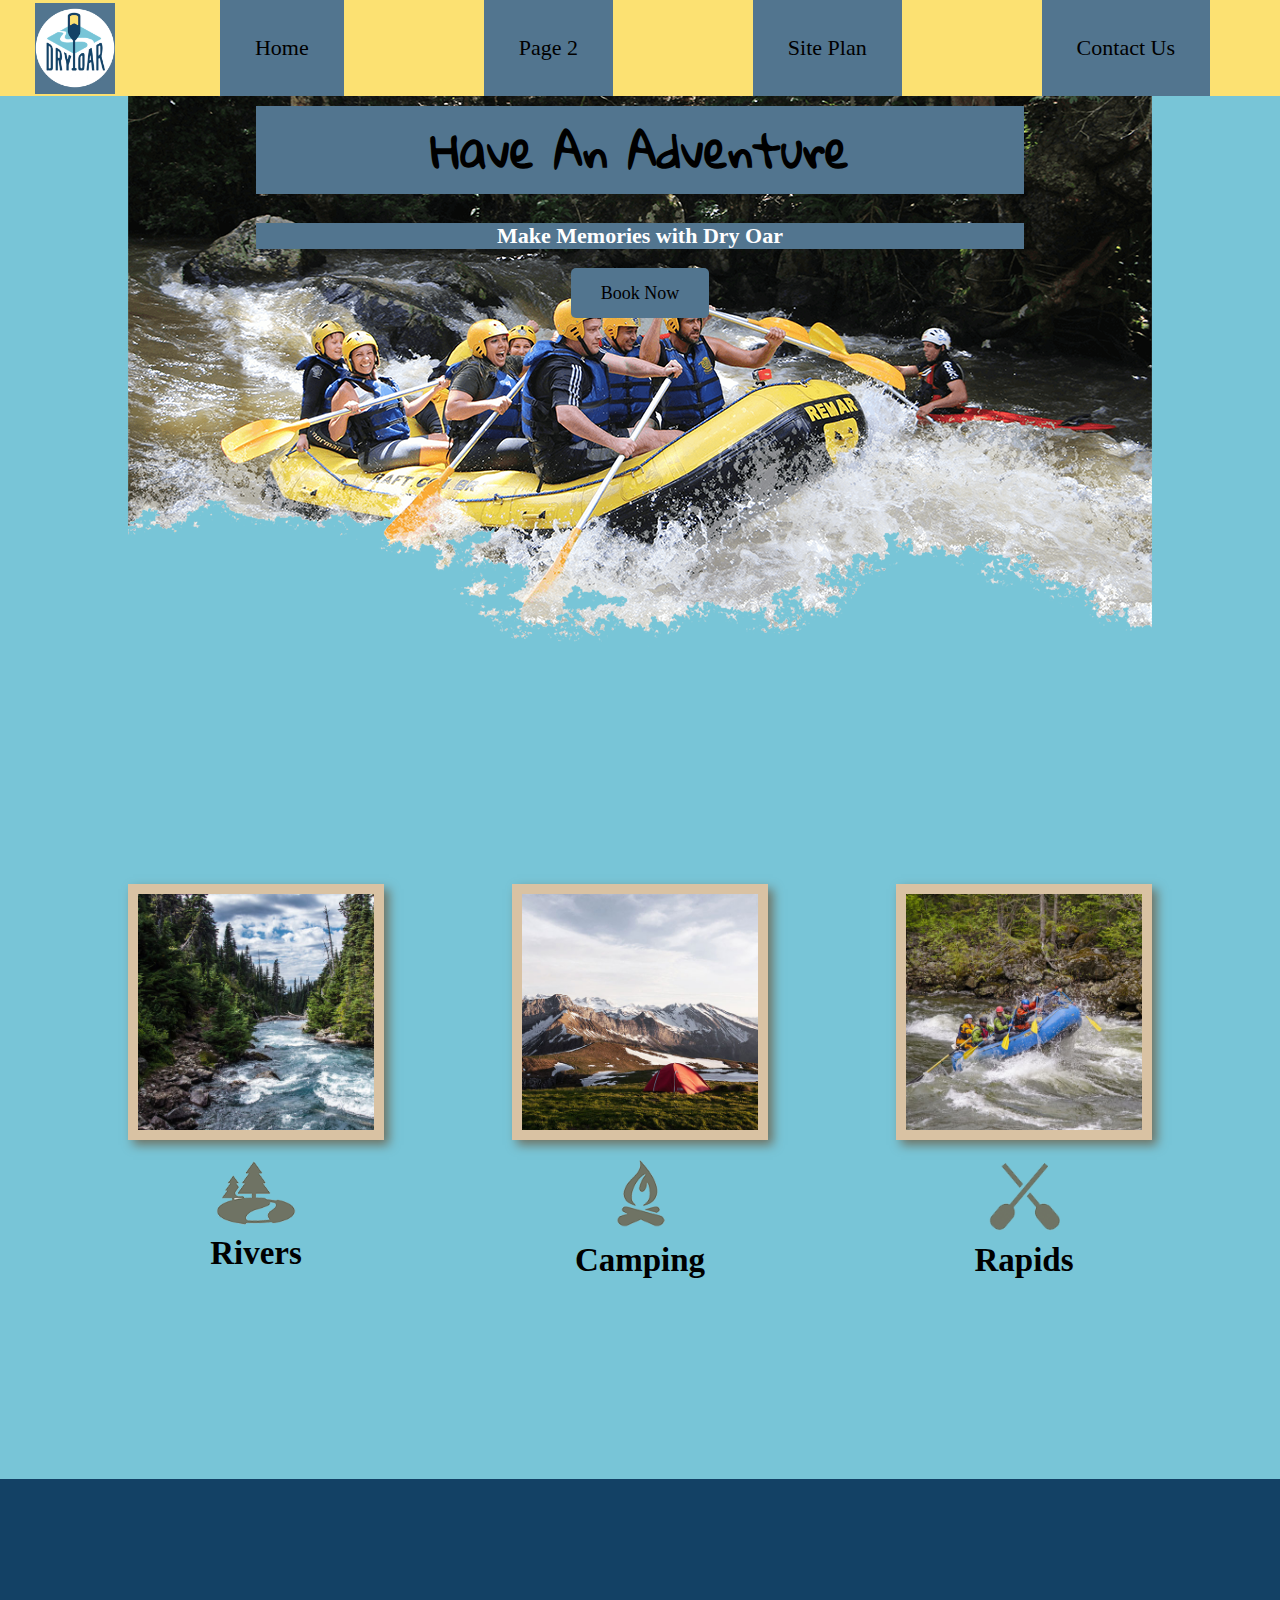
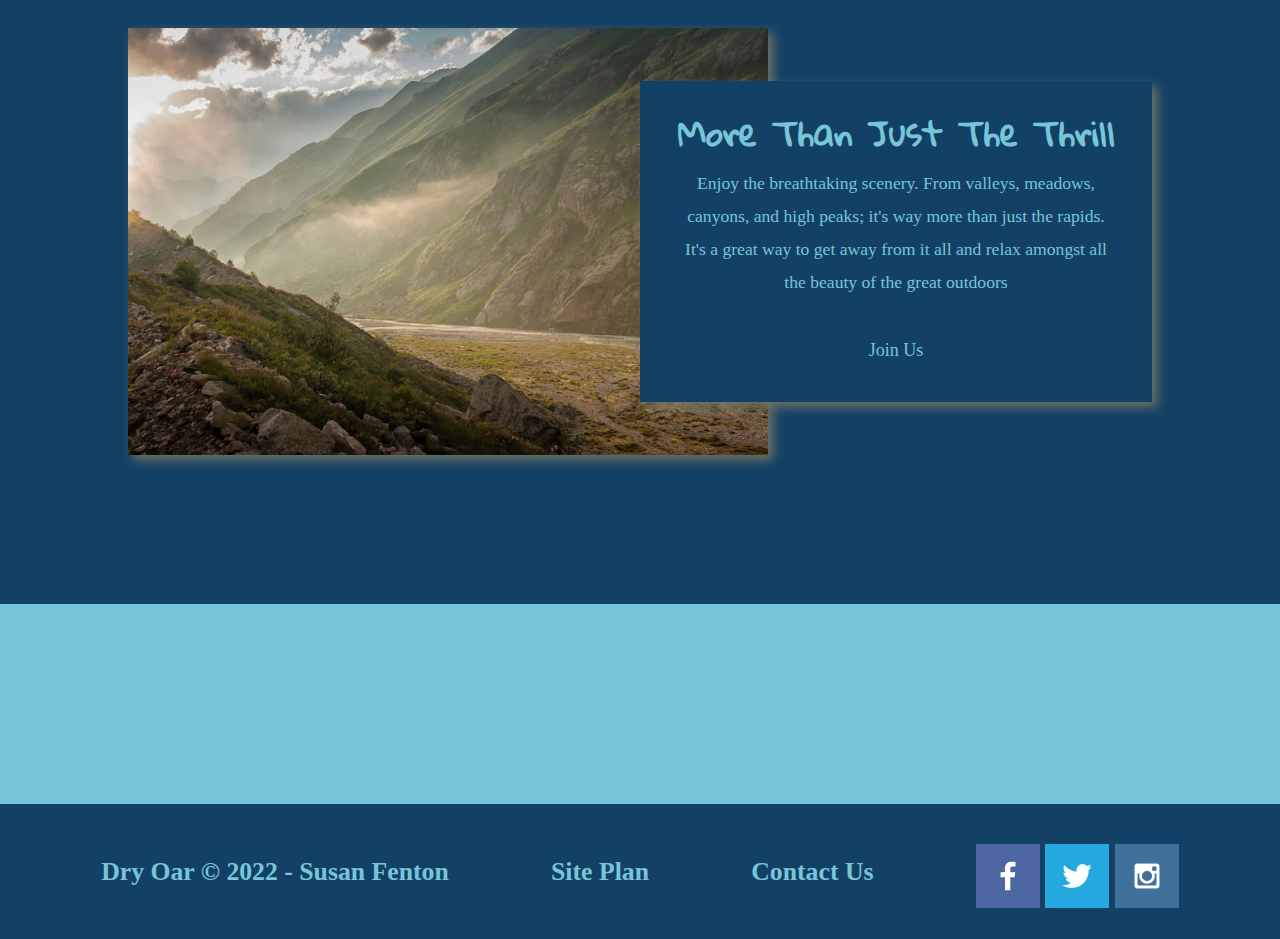
<file: aboutme/wwr/index.html>
<!DOCTYPE html>
<html lang="en">
<head>
    <meta charset="UTF-8">
    <meta http-equiv="X-UA-Compatible" content="IE=edge">
    <meta name="viewport" content="width=device-width, initial-scale=1.0">
    <link rel="stylesheet" href="styles/style.css">
    <title>'Whitewater Rafting Vacations | Dry Oar Boating | Home'</title>
</head>
<body>
    <div id="content">
        <header>
            <a id="logo_link" href="index.html">
                <img class="logo" src="images/logo.png" alt="Dry Oar Logo">
            </a>
            <nav>
                <a href="index.html">Home</a>
                <a href="rivers.html">Page 2</a>
                <a href="site-plan-rafting.html">Site Plan</a>
                <a href="contactus.html">Contact Us</a>
            </nav>
        </header>
        <div id="hero">
            <div id="hero-box">
                <img id="hero-img" src="images/hero.png" alt="People enjoying white water rafting">
            </div>
            <section id="hero-msg">
                <h1 class="home-title">Have An Adventure</h1>
                <h4>Make Memories with Dry Oar</h4>
                <div class="button-box">
                    <a class="book" href="rates.html">Book Now</a>
                </div>
            </section>
        </div>
        <main class="home-grid">
            <section class="rivers-card">
                <img class="card-img" src="images/rivers.jpg" alt="river in forest">
                <img class="icon" src="images/river_icon.png" alt="river icon">
                <h2>Rivers</h2>
            </section>
            <section class="camping-card">
                <img class="card-img" src="images/camping.jpg" alt="tent in mountains">
                <img class="icon" src="images/fire_icon.png" alt="fire icon">
                <h2>Camping</h2>
            </section>
            <section class="rapids-card">
                <img class="card-img" src="images/rapids.jpg" alt="rating boat">
                <img class="icon" src="images/oars.png" alt="oars icon">
                <h2>Rapids</h2>
            </section>
            <div id="background"></div>
            <img class="mountains" src="images/mountains.jpg" alt="Misty mountains">
            <section class="msg">
                <h2>More Than Just The Thrill</h2>
                <p>Enjoy the breathtaking scenery. From valleys, meadows, canyons, and high peaks; it's way more than just the rapids. It's a great way to get away from it all and relax amongst all the beauty of the great outdoors</p>
                <a class="join" href="rivers.html">Join Us</a>
            </section>
        </main>
        <footer>
            <h3>Dry Oar &copy; 2022 - Susan Fenton</h3>
            <h3><a href="site-plan-rafting.html">Site Plan</a></h3>
            <h3><a href="contactus.html">Contact Us</a></h3>
            <div class="social">
                <a href="https://facebook.com" target="_blank">
                    <img src="images/facebook.png" alt="fb icon">
                </a>
                <a href="https://twitter.com" target="_blank">
                    <img src="images/twitter.png" alt="twitter icon">
                </a>
                <a href="https://instagram.com" target="_blank">
                    <img src="images/instagram.png" alt="instagram icon">
                </a>
            </div>
        </footer>
    </div>
</body>
</html>
</file>
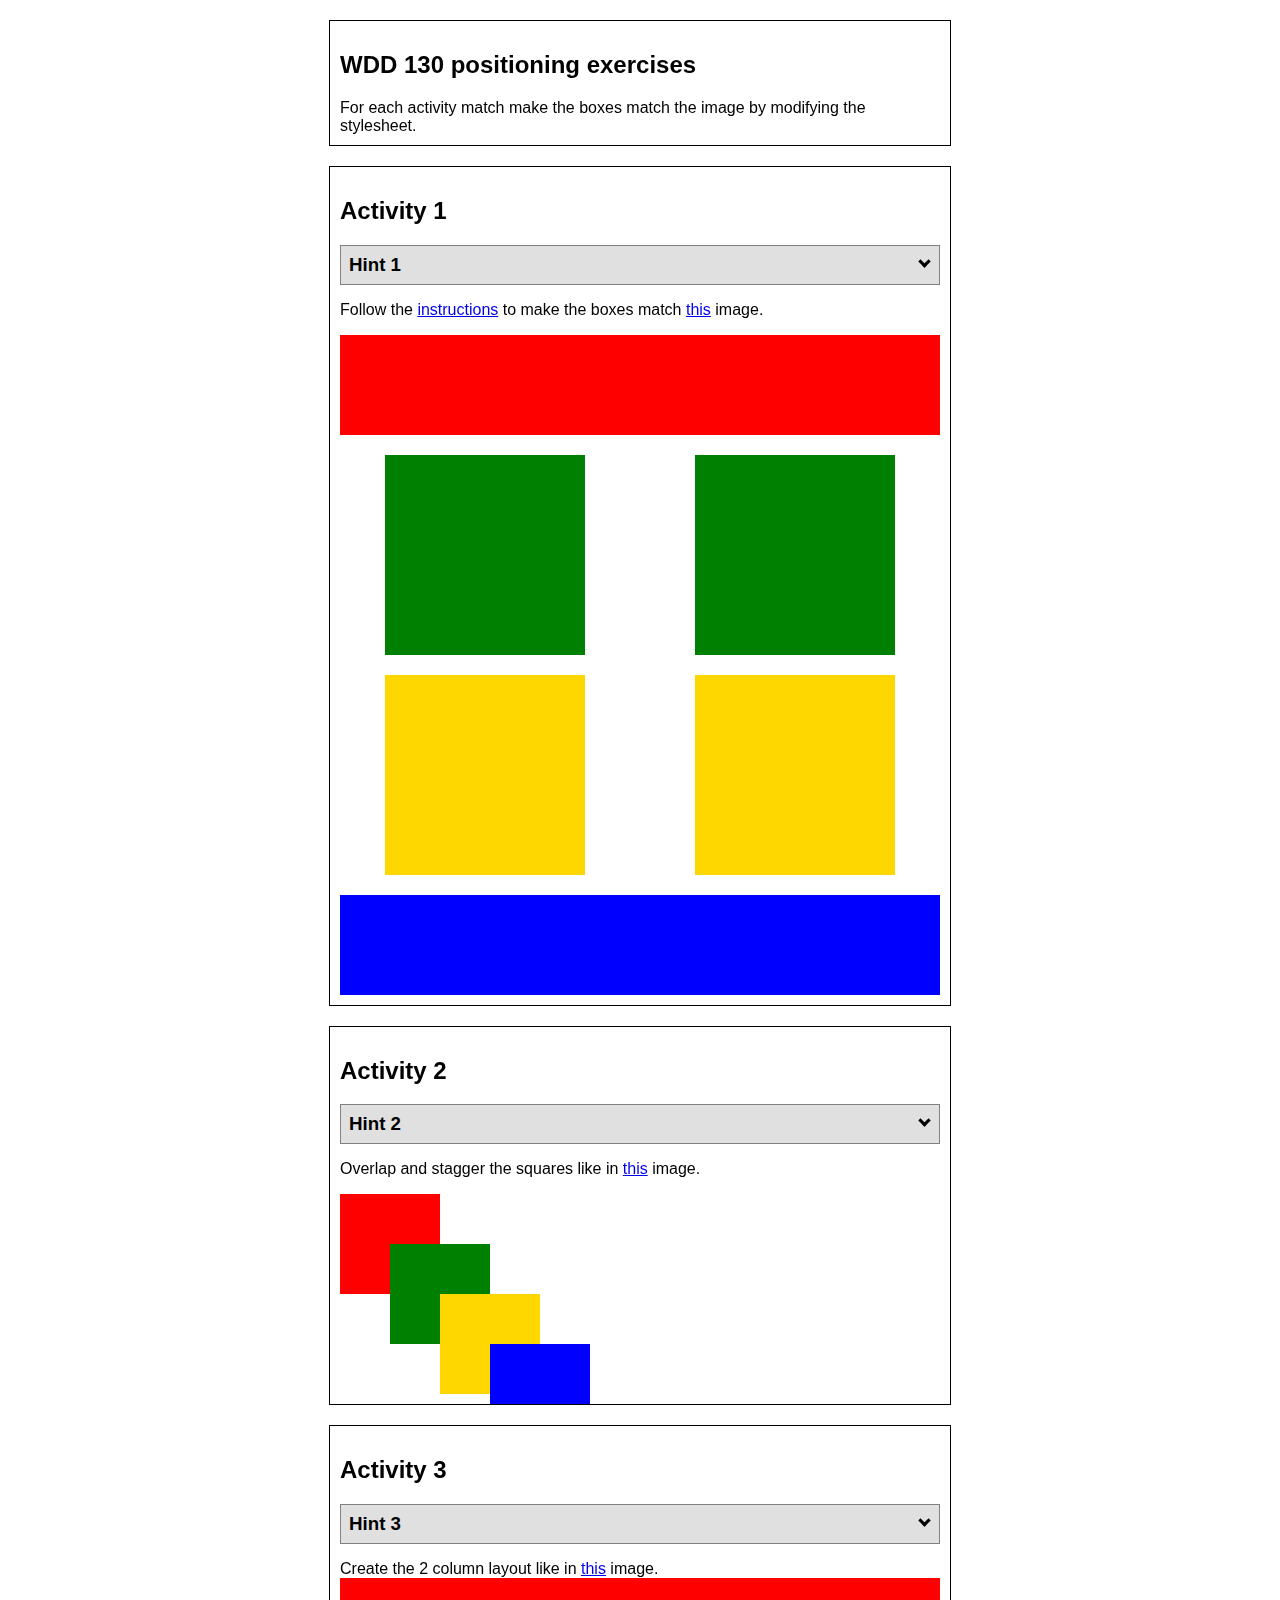
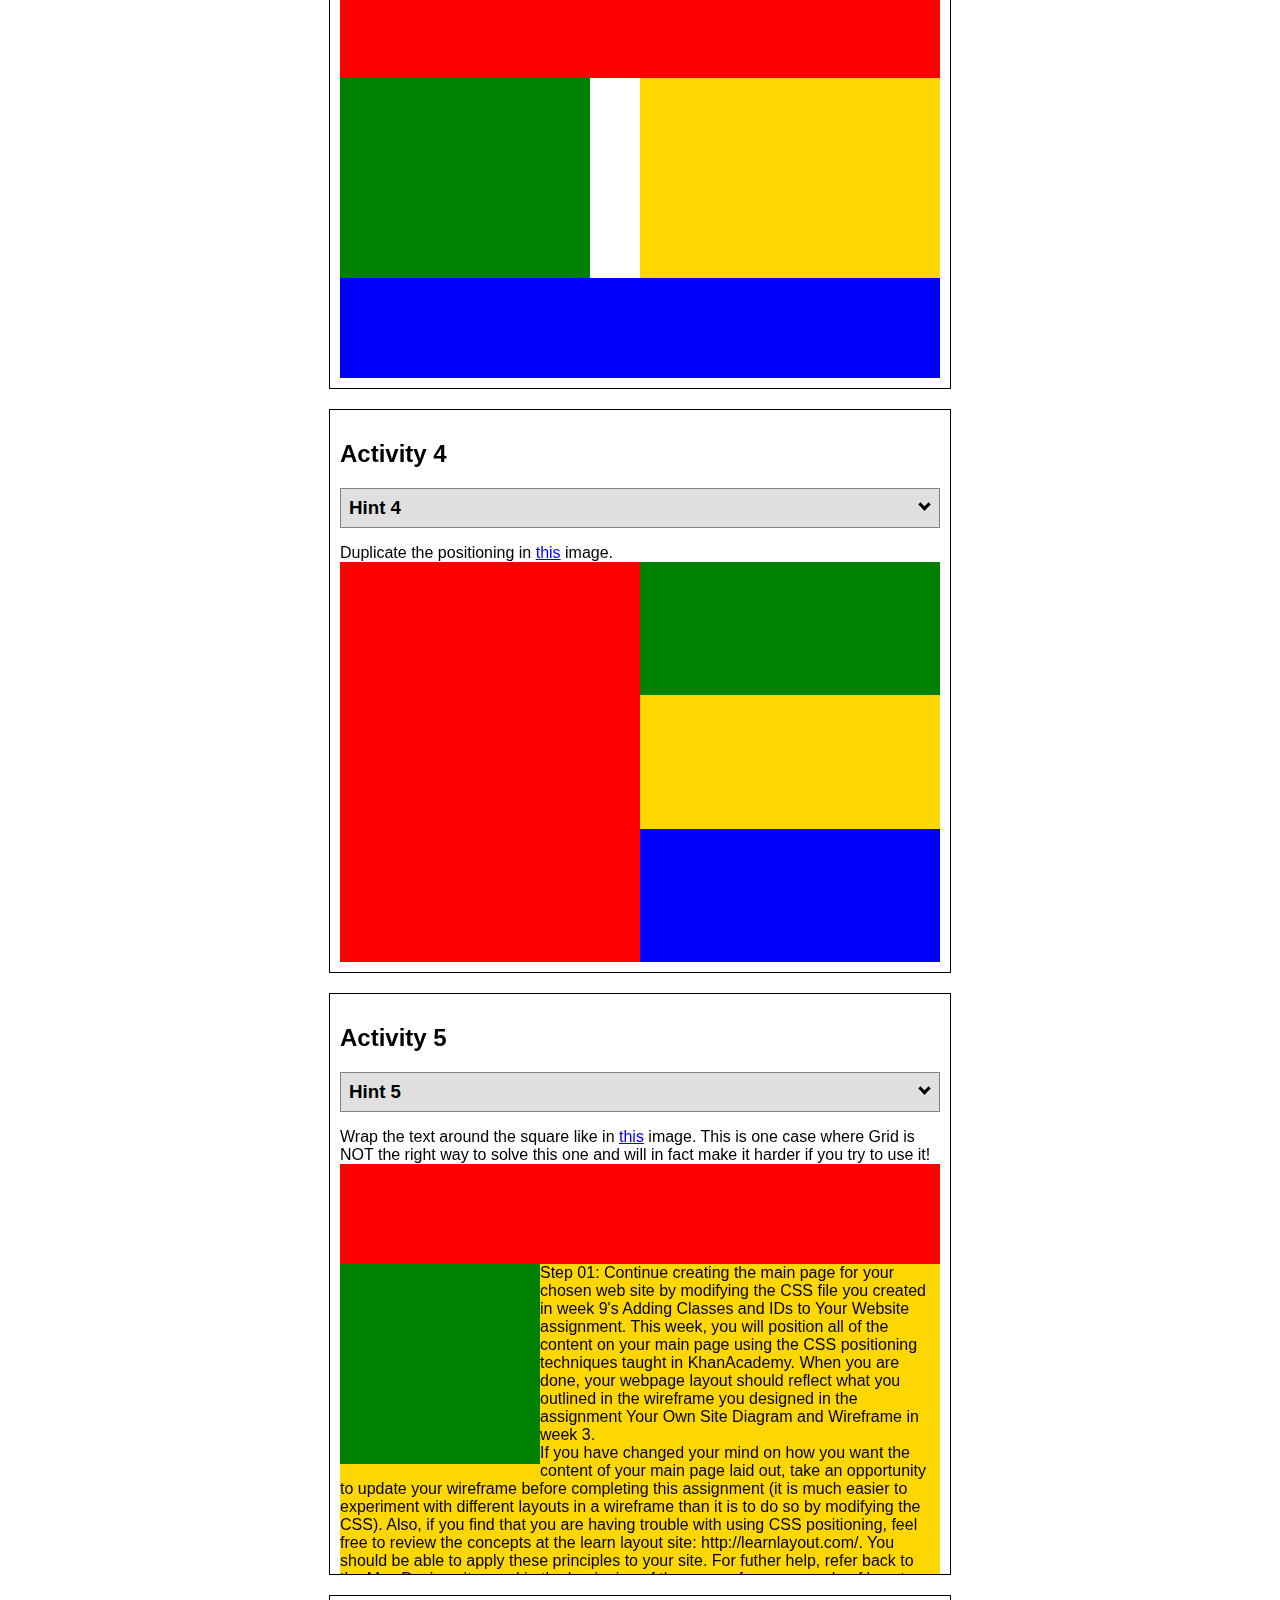
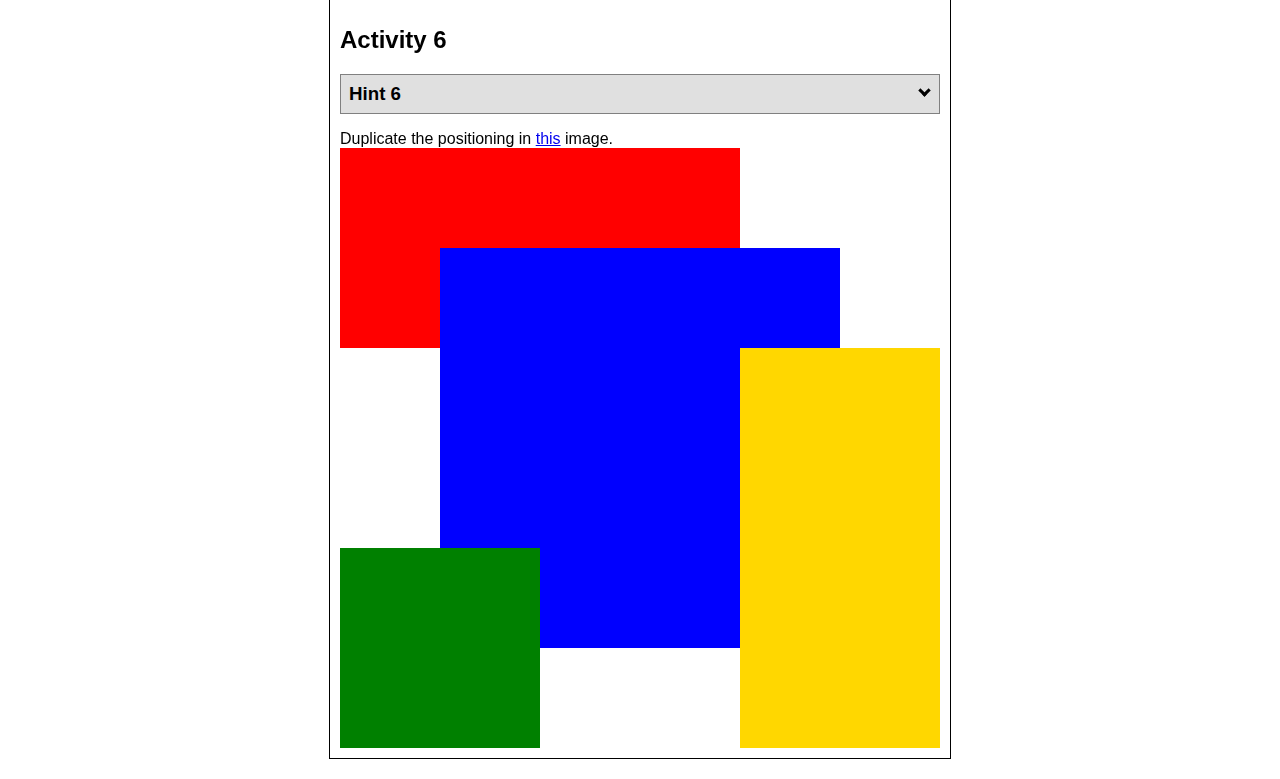
<file: positioning.html>
<!DOCTYPE html>
<html lang="en">
  <head>
    <!-- HTML - Name: positioning.html -->
    <title>Positioning Activity</title>
    <link rel="stylesheet" type="text/css" href="positionstyles.css" />
  </head>
  <body>
    <div class="activity">
      <h2>WDD 130 positioning exercises</h2>
      For each activity match make the boxes match the image by modifying the stylesheet.</div>
    <div class="activity">
      <h2>Activity 1</h2>
      <section class="hint"><input type="checkbox" ><i></i> <h3>Hint 1</h3><div><p>Check out the <a href="https://byui-wdd.github.io/wdd130/activities/w06-css-positioning.html" target="_blank">activity instructions</a> in Ilearn!</p></div></section>
      <p>Follow the <a href="https://byui-wdd.github.io/wdd130/activities/w06-css-positioning.html" target="_blank">instructions</a> to make the boxes match  <a href="https://byui-wdd.github.io/wdd130/images/example1.png" target="_blank">this</a> image.</p>
      <div class="content1" >
        <div class="red1" ></div>
        <div class="green1" ></div>
        <div class="green1" ></div>
        <div class="yellow1"></div>
        <div class="yellow1"></div>
        <div class="blue1"></div>
      </div>
    </div>
    <div class="activity">
      <h2>Activity 2</h2>
      <section class="hint"><input type="checkbox" > <h3>Hint 2</h3><i></i><div><p>Remember that the best way to shift elements around slightly on the page is with Margins.  You could also use Grid.  Either would work for this. If you choose margin, you can use a <em>negative</em> margin. (ie margin-top: -20px;)</p><h4>Properties used:</h4><ul><li>margin-top, margin-left</li><li>...or...</li><li>grid-template-columns: 50px 50px 50px 50px 50px </li></ul></div></section>
      <p>Overlap and stagger the squares like in <a href="https://byui-wdd.github.io/wdd130/images/example2.png" target="_blank">this</a> image.</p>
      <div class="content2" >
        <div class="red2" ></div>
        <div class="green2" ></div>
        <div class="yellow2"></div>
        <div class="blue2"></div>
      </div>
    </div>
    <div class="activity">
      <h2>Activity 3</h2>
      <section class="hint"><input type="checkbox" > <h3>Hint 3</h3><i></i><div><p>This one is going to be best solved with CSS Grid. Remember to make the boxes the right width first...then start moving them around. </p><h4>Properties used:</h4><ul><li>display:grid;</li><li>grid-template-columns:</li><li>grid-column-gap:</li>
        <li>grid-column:</li>  </ul></div></section>
      Create the 2 column layout like in <a href="https://byui-wdd.github.io/wdd130/images/example3.png" target="_blank">this</a>  image.
      <div class="content3" >
        <div class="red3" ></div>
        <div class="green3" ></div>
        <div class="yellow3"></div>
        <div class="blue3"></div>
      </div>
    </div>
    <div class="activity">
      <h2>Activity 4</h2>
      <section class="hint"><input type="checkbox" > <h3>Hint 4</h3><i></i><div><p>For the others we have been primarily concerned with width. For this one you will need to adjust height as well. </p><h4>Properties used:</h4><ul><li>display:grid;</li><li>grid-template-columns:</li><li>grid-row:</li></ul></div></section>
      Duplicate the positioning in <a href="https://byui-wdd.github.io/wdd130/images/example4.png" target="_blank">this</a> image. 
      <div class="content4" >
        <div class="red4" ></div>
        <div class="green4" ></div>
        <div class="yellow4"></div>
        <div class="blue4"></div>
      </div>
    </div>

    <div class="activity">
      <h2>Activity 5</h2>
      <section class="hint"><input type="checkbox" > <h3>Hint 5</h3><i></i><div><p>Grid is <strong>not</strong> the right way to do this.  In fact there is only one way to really do that...and that is with float. Remember that we float the thing we want the text to wrap around.  Also remember to start by making all the shapes the right size and shape.</p><h4>Properties used:</h4><ul><li>float: left;</li></ul></div></section>
      Wrap the text around the square like in <a href="https://byui-wdd.github.io/wdd130/images/example5.png" target="_blank">this</a> image. This is one case where Grid is NOT the right way to solve this one and will in fact make it harder if you try to use it!
      <div class="content5" >
        <div class="red5" ></div>
        <div class="green5" ></div>
        <div class="yellow5">Step 01: Continue creating the main page for your chosen web site by modifying the CSS file you created in week 9's Adding Classes and IDs to Your Website assignment. This week, you will position all of the content on your main page using the CSS positioning techniques taught in KhanAcademy. When you are done, your webpage layout should reflect what you outlined in the wireframe you designed in the assignment Your Own Site Diagram and Wireframe in week 3. <br />
          If you have changed your mind on how you want the content of your main page laid out, take an opportunity to update your wireframe before completing this assignment (it is much easier to experiment with different layouts in a wireframe than it is to do so by modifying the CSS). Also, if you find that you are having trouble with using CSS positioning, feel free to review the concepts at the learn layout site: http://learnlayout.com/. You should be able to apply these principles to your site. For futher help, refer back to the Max Design site used in the beginning of the course for an example of how to implement your site design.</div>
        <div class="blue5"></div>
      </div>
    </div>
    <div class="activity">
      <h2>Activity 6</h2>
      <section class="hint"><input type="checkbox" > <h3>Hint 6</h3><i></i><div><p>This one is all about visualizing the grid behind the layout. If you are having a hard time doing that first: all the sizes are even multiples of 100, and second here is another example with the lines drawn: <a href="https://byui-wdd.github.io/wdd130/images/example6-hint.png" target="_blank">example 6 with lines</a>. For this one you will find it easiest if you use px for the column width. You can also use <kbd>z-index</kbd> to control the element layering.    </p><h4>Properties used:</h4><ul><li>display:grid;</li><li>grid-template-columns:</li><li>grid-column:</li><li>grid-row:</li><li><a href="https://www.w3schools.com/cssref/pr_pos_z-index.asp" target="_blank">z-index:</a></li></ul></div></section>
      Duplicate the positioning in <a href="https://byui-wdd.github.io/wdd130/images/example6.png" target="_blank">this</a> image.
      <div class="content6" >
        <div class="red6" ></div>
        <div class="green6" ></div>
        <div class="yellow6"></div>
        <div class="blue6"></div>
      </div>
    </div>
  </body>
</html>
</file>
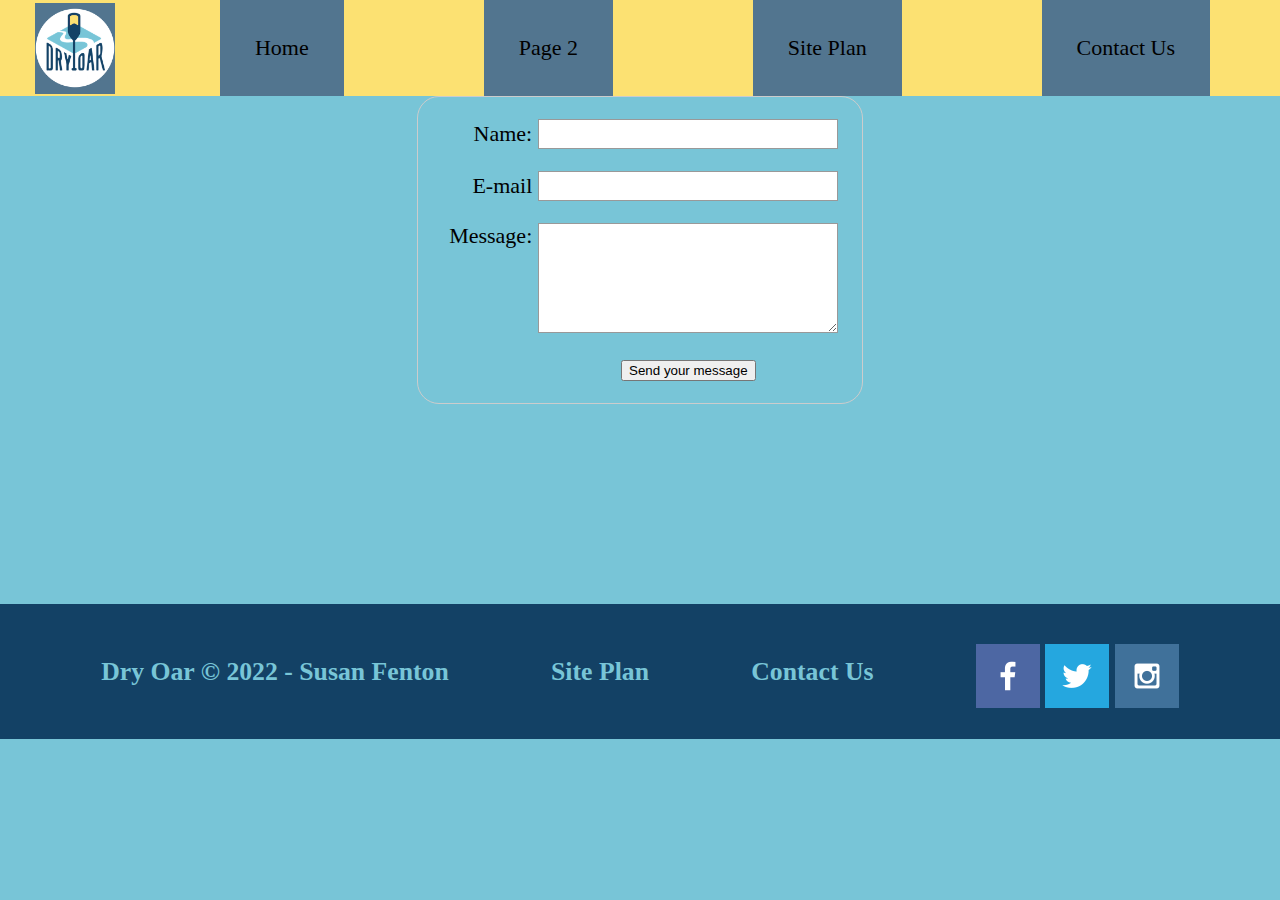
<file: aboutme/wwr/contactus.html>
<!DOCTYPE html>
<html lang="en">
<head>
    <meta charset="UTF-8">
    <meta http-equiv="X-UA-Compatible" content="IE=edge">
    <meta name="viewport" content="width=device-width, initial-scale=1.0">
    <link rel="stylesheet" href="styles/style.css">
    <title>'Whitewater Rafting Vacations | Dry Oar Boating | Contact Us'</title>
</head>
<body>
    <div id="content">
        <header>
            <a id="logo_link" href="index.html">
                <img class="logo" src="images/logo.png" alt="Dry Oar Logo">
            </a>
            <nav>
                <a href="index.html">Home</a>
                <a href="rivers.html">Page 2</a>
                <a href="site-plan-rafting.html">Site Plan</a>
                <a href="contactus.html">Contact Us</a>
            </nav>
        </header>
        <div id="feedback"></div>
        <form action="/my-handling-form-page" method="post">
            <ul>
                <li>
                    <label for="name">Name:</label>
                    <input type="text" id="name" name="user_name">
                </li>
                <li>
                    <label for="mail">E-mail</label>
                    <input type="email" id="mail" name="user_email">
                </li>
                <li>
                    <label for="msg">Message:</label>
                    <textarea id="msg" name="user_message"></textarea>
                </li>
                <li class="button">
                    <button type="submit">Send your message</button>
                </li>
            </ul>
        </form>
    
        <footer>
            <h3>Dry Oar &copy; 2022 - Susan Fenton</h3>
            <h3><a href="site-plan-rafting.html">Site Plan</a></h3>
            <h3><a href="contactus.html">Contact Us</a></h3>
            <div class="social">
                <a href="https://facebook.com" target="_blank">
                    <img src="images/facebook.png" alt="fb icon">
                </a>
                <a href="https://twitter.com" target="_blank">
                    <img src="images/twitter.png" alt="twitter icon">
                </a>
                <a href="https://instagram.com" target="_blank">
                    <img src="images/instagram.png" alt="instagram icon">
                </a>
            </div>
        </footer>
    </div>
    <script>
        // get the feedback div element so we can do something with it.
        const feedbackElement = document.getElementById('feedback');
        // get the form so we can read what was entered in it.
        const formElement = document.forms[0];
        // add a 'listener' to wait for a submission of our form. When that happens run the code below.
        formElement.addEventListener('submit', function(e) {
            // stop the form from doing the default action.
            e.preventDefault();
            // set the contents of our feedback element to a message letting the user know the form was submitted successfully. Notice that we pull the name that was entered in the form to personalize the message!
            feedbackElement.innerHTML = 'Hello '+ formElement.user_name.value +'! Thank you for your message. We will get back with you as soon as possible!';
            // make the feedback element visible.
            feedbackElement.style.display = "block";
            // add a class to move everything down so our message doesn't cover it.
            document.body.classList.toggle('moveDown');
        });
    </script>
</body>
</html>
</file>
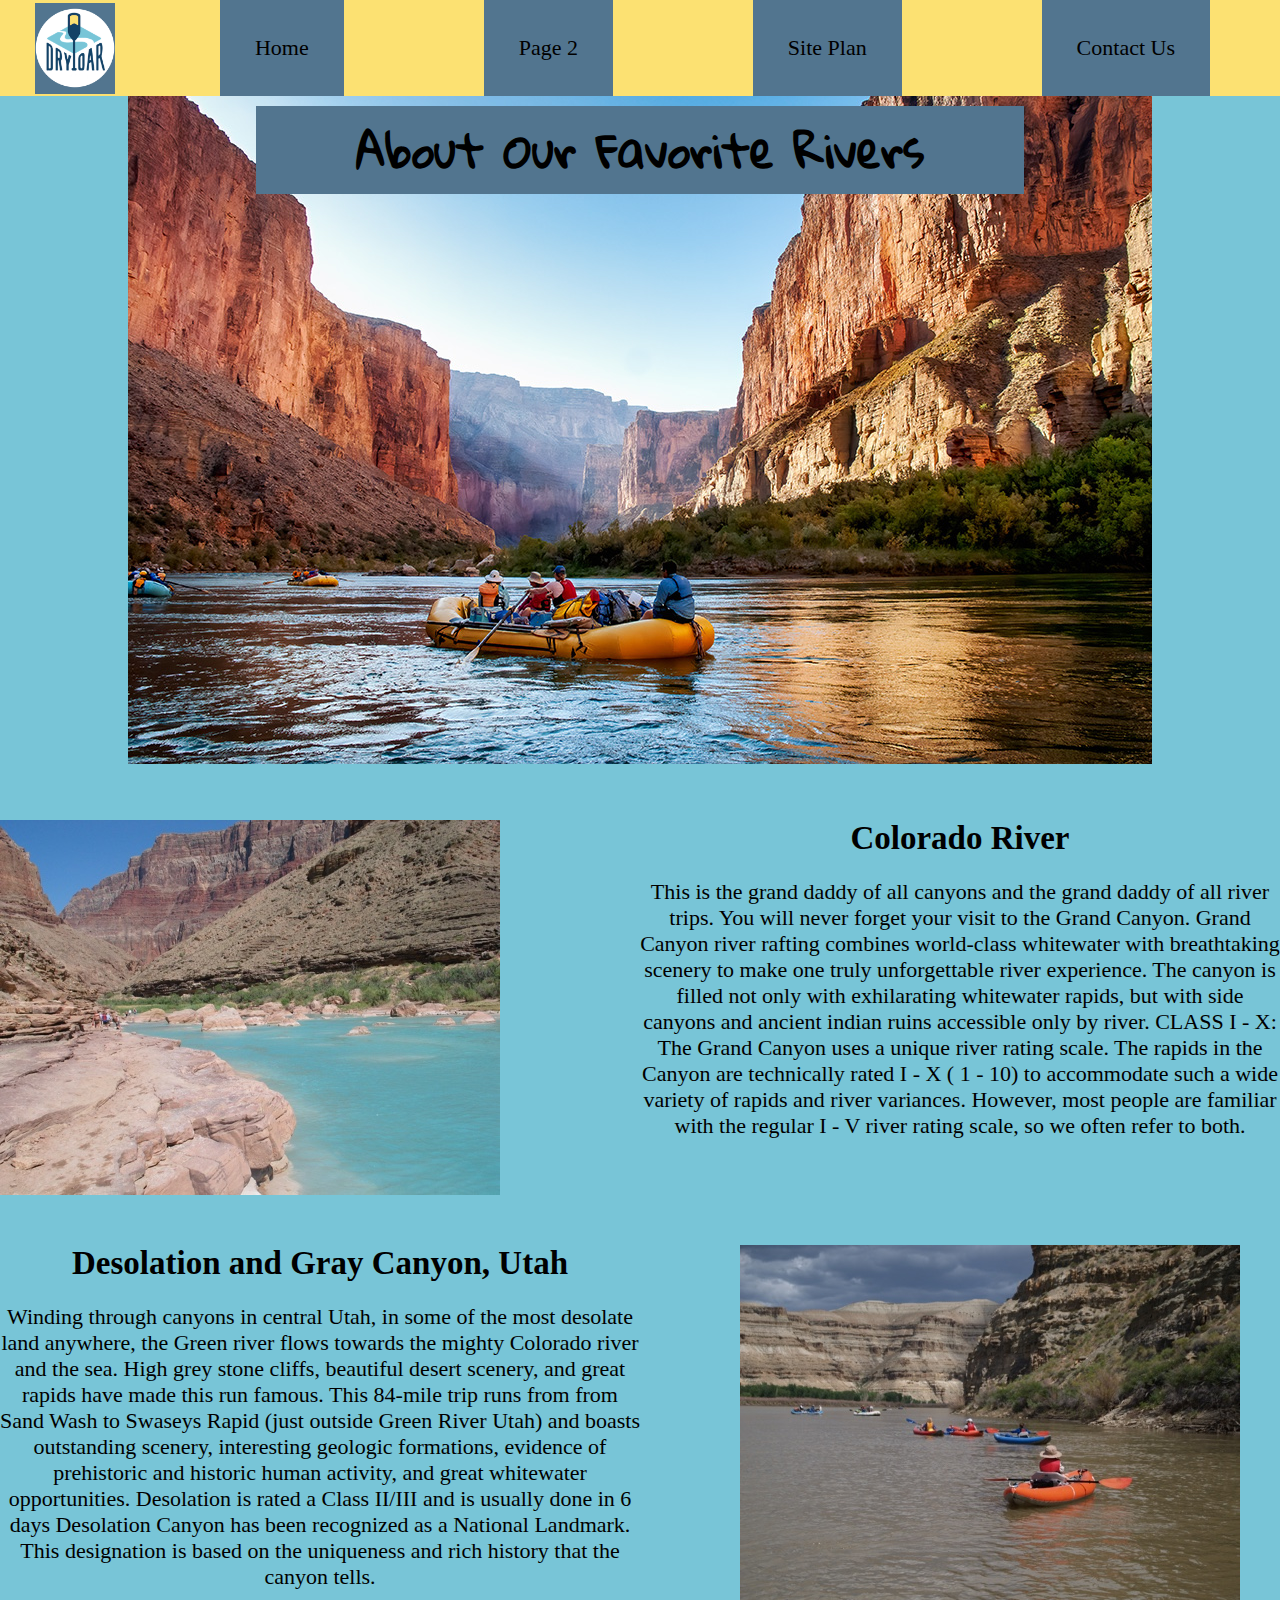
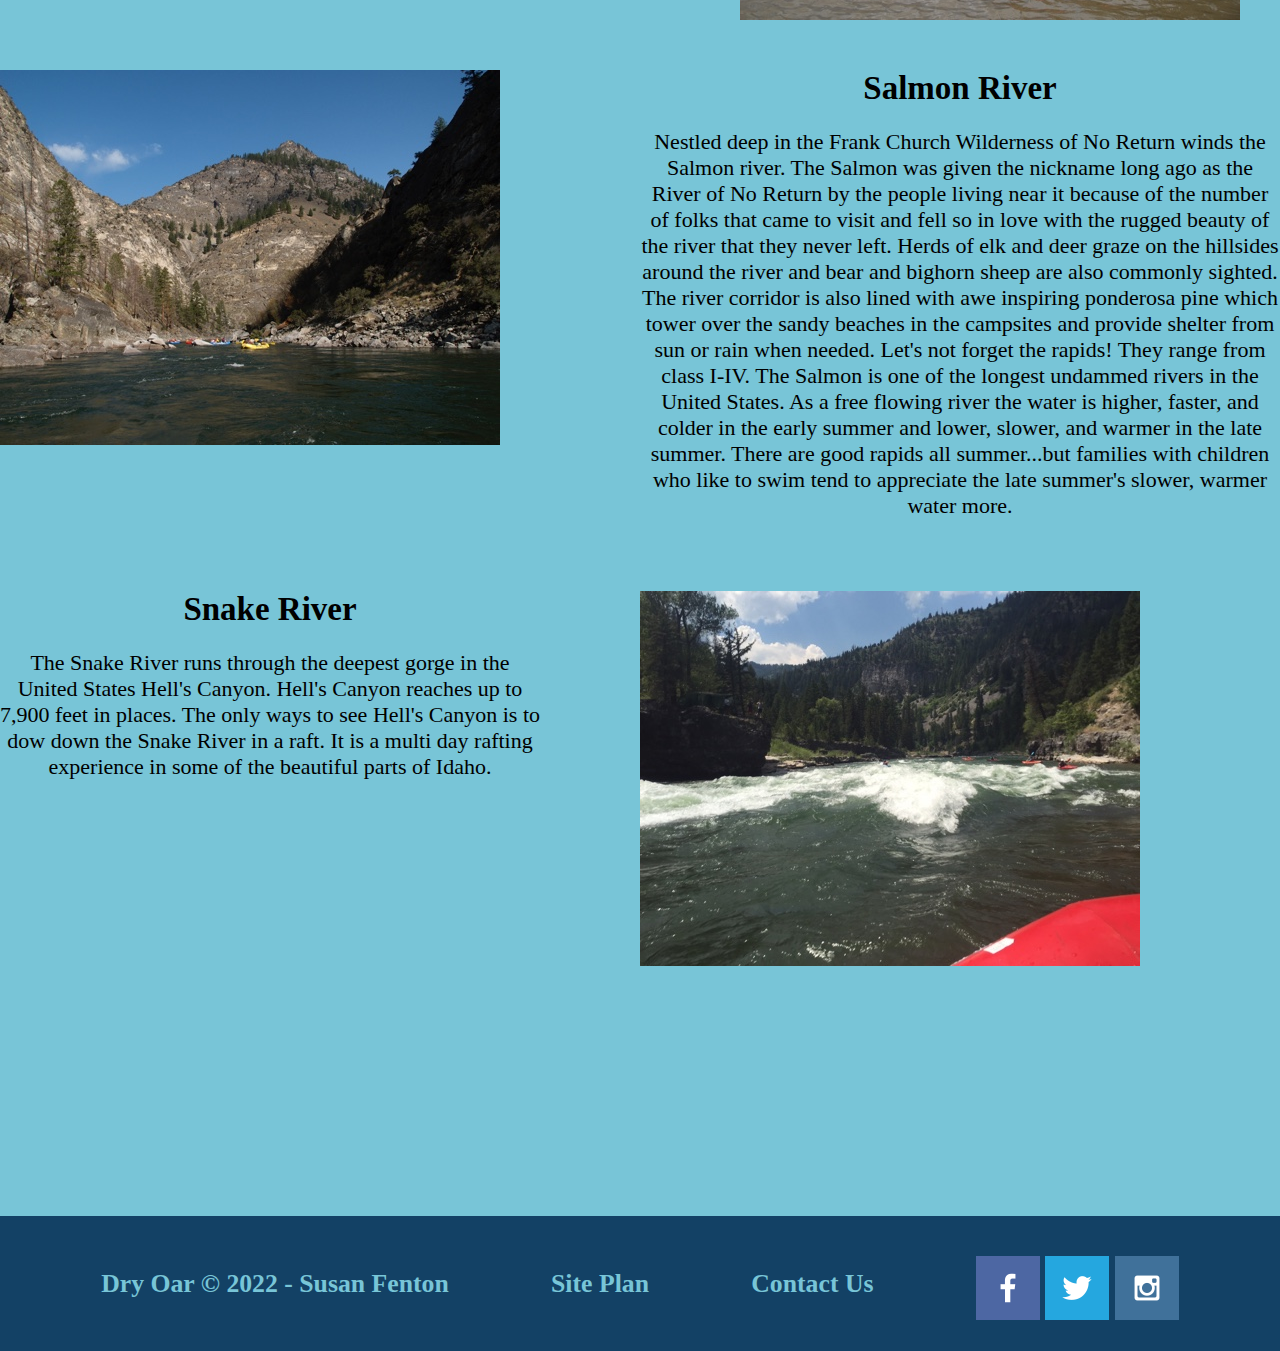
<file: aboutme/wwr/rivers.html>
<!DOCTYPE html>
<html lang="en">
<head>
    <meta charset="UTF-8">
    <meta http-equiv="X-UA-Compatible" content="IE=edge">
    <meta name="viewport" content="width=device-width, initial-scale=1.0">
    <link rel="stylesheet" href="styles/style.css">
    <title>'Whitewater Rafting Vacations | Dry Oar Boating | Home'</title>
</head>
<body>
    <div id="content">
        <header>
            <a id="logo_link" href="index.html">
                <img class="logo" src="images/logo.png" alt="Dry Oar Logo">
            </a>
            <nav>
                <a href="index.html">Home</a>
                <a href="rivers.html">Page 2</a>
                <a href="site-plan-rafting.html">Site Plan</a>
                <a href="contactus.html">Contact Us</a>
            </nav>
        </header>
        <div id="hero-river">
            <div id="river-hero-box">
                <img id="river-hero-img" src="images/rafting11_1024.jpg" alt="Colorado River">
            </div>
            <section id="river-hero-msg">
                <h1 class="home-title">About Our Favorite Rivers</h1>
            </section>
        </div>
        <main class="river-grid">
            <section class="colorado-rivers-card">
                
                 <img class="colorado-river-card-img"  src="images/littlecolorado.jpg" alt="Colorado River">
                 <div class="colorado-msg">
                    <h2>Colorado River</h2>
                    <p >This is the grand daddy of all canyons and the grand daddy of all river trips. You will never forget your visit to the Grand Canyon.

                     Grand Canyon river rafting combines world-class whitewater with breathtaking scenery to make one truly unforgettable river experience. The canyon is filled not only with exhilarating whitewater rapids, but with side canyons and ancient indian ruins accessible only by river.
                    
                     CLASS I - X: The Grand Canyon uses a unique river rating scale. The rapids in the Canyon are technically rated I - X ( 1 - 10) to accommodate such a wide variety of rapids and river variances. However, most people are familiar with the regular I - V river rating scale, so we often refer to both. </p>       
                </div>   
                </section>
            
            <section class="Desolation-card">
                <div class="desolation-river-msg">
                     <h2>Desolation and Gray Canyon, Utah</h2>
                     <p >Winding through canyons in central Utah, in some of the most desolate land anywhere, the Green river flows towards the mighty Colorado river and the sea. High grey stone cliffs, beautiful desert scenery, and great rapids have made this run famous. This 84-mile trip runs from from Sand Wash to Swaseys Rapid (just outside Green River Utah) and boasts outstanding scenery, interesting geologic formations, evidence of prehistoric and historic human activity, and great whitewater opportunities.

                    Desolation is rated a Class II/III and is usually done in 6 days
                    
                    Desolation Canyon has been recognized as a National Landmark.  This designation is based on the uniqueness and rich history that the canyon tells.</p>
                </div> 
                    <img class="desolation-river-card-img" src="images/deso-boats.jpg" alt="Deslation and Gray Canyon, Utah">
               
                
            </section>
            <section class="Salmon-card">
                <img class="Salmon-river-card-img" src="images/salmon-boats.jpg" alt="Salmon River">
               <div class="salmon-river-msg">
                    <h2>Salmon River</h2>
                    <p>Nestled deep in the Frank Church Wilderness of No Return winds the Salmon river. The Salmon was given the nickname long ago as the River of No Return by the people living near it because of the number of folks that came to visit and fell so in love with the rugged beauty of the river that they never left.

                    Herds of elk and deer graze on the hillsides around the river and bear and bighorn sheep are also commonly sighted. The river corridor is also lined with awe inspiring ponderosa pine which tower over the sandy beaches in the campsites and provide shelter from sun or rain when needed.
                    
                    Let's not forget the rapids! They range from class I-IV. The Salmon is one of the longest undammed rivers in the United States. As a free flowing river the water is higher, faster, and colder in the early summer and lower, slower, and warmer in the late summer. There are good rapids all summer...but families with children who like to swim tend to appreciate the late summer's slower, warmer water more.</p>
                </div>
            </section>
            <section class="Snake-card">
                <div class="snake-river-msg">
                    <h2>Snake River</h2>
                    <p>The Snake River runs through the deepest gorge in the United States Hell's Canyon.  Hell's Canyon reaches up to 7,900 feet in places.  The only ways to see Hell's Canyon is to dow down the Snake River in a raft.  It is a multi day rafting experience in some of the beautiful parts of Idaho.</p>
                </div>
                <img class="snake.river-card-img" src="images/snake-rapid2.jpg" alt="Snake River">
            </section>
        </main>
        <footer>
            <h3>Dry Oar &copy; 2022 - Susan Fenton</h3>
            <h3><a href="site-plan-rafting.html">Site Plan</a></h3>
            <h3><a href="contactus.html">Contact Us</a></h3>
            <div class="social">
                <a href="https://facebook.com" target="_blank">
                    <img src="images/facebook.png" alt="fb icon">
                </a>
                <a href="https://twitter.com" target="_blank">
                    <img src="images/twitter.png" alt="twitter icon">
                </a>
                <a href="https://instagram.com" target="_blank">
                    <img src="images/instagram.png" alt="instagram icon">
                </a>
            </div>
        </footer>
    </div>
</body>
</html>
</file>
<file: aboutme/wwr/styles/style.css>
@import url('https://fonts.googleapis.com/css2?family=Gloria+Hallelujah&family=Open+Sans:ital@1&display=swap');
#content {
    max-width: 1600px;
    margin: 0 auto;
    text-align: center;
}

nav a {
    text-align: center;
    background-color: #fce173;
    text-decoration: none;
    padding: 35px;
}
nav {
    display: flex;
    justify-content: space-around;
}
#hero-msg h1, #hero-msg h4 {
    text-align: center;
    background-color:#52758f;
}
div a {
    background-color:#52758f;
    color:black;
}
.button-box {
    text-align: center;
}
main {
    text-align: center;
}
main section img {
    box-sizing: border-box;
}
#background {
    height: 725px;
}
body {
    background-color: #78C5d7;
    font-size: 22px;
    margin: 0;
    padding: 0;
}
h2 {
    margin: 0;
}
header {
    background-color: #FCE172;
    display: grid;
    grid-template-columns: 150px auto;
}
nav a:hover {
    background-color:black;
    color:#FCE172
}
#logo_link {
    padding-top: 5px;
    justify-self: center;
    align-self: center;
}
.home-title {
    background-color: #52758f; 
    font-family: 'Gloria Hallelujah', san-serif;
    font-size: 2em;
    margin-top: 10px;
}
#hero {
    display: grid;
    grid-template-columns: 1fr 3fr 1fr;
    margin-top: -100px;
}
#hero-box {
    grid-column: 1/4;
    grid-row: 1/3;
    z-index: -1;
}
#hero-msg {
    grid-column: 2/3;
    grid-row: 1/2;
    margin-top: 100px;
}
#hero-msg h4 {
    color: white;
}
h4 {
    background-color:#52758f;
}
.book:hover, .join:hover {
    background-color:black;
    color:#FCE172;
}
.book, .join {
    text-decoration: none;
    font-size: 18px;
    padding: 15px 30px;
    margin-top: 50px;
    border-radius: 5px;
}
.msg h2 {
    background-color:#134165;
    color:#78C5d7;
    font-family: 'Gloria Hallelujah', san-serif;
    
}
.msg a {
    background-color:#134165;
    color:#78C5d7;
}
.msg p{
    background-color:#134165;
    color:#78C5d7;
    font-size: .8em;
    padding-bottom: 15px;
}
.msg {
    background-color:#134165;
    line-height: 1.5em;
    padding: 35px;
}
.home-grid {
    display: grid;
    grid-template-columns: repeat(10, 1fr);
}
.card-img, .mountains {
    width: 100%;
}
.rivers-card {
    grid-column: 2/4;
    grid-row: 2/3;
}
.camping-card {
    grid-column: 5/7;
    grid-row: 2/3;
}
.rapids-card{
    grid-column: 8/10;
    grid-row: 2/3;
}
#background {
    grid-column: 1/11;
    grid-row: 4/9;
}
.mountains {
    grid-column: 2/7;
    grid-row: 5/8;
    box-shadow: 5px 5px 10px #6f7364;
}
.msg {

    grid-column: 6/10;
    grid-row: 6/7;
    box-shadow: 5px 5px 10px #6f7364;
}
.card-img {
    border: 10px solid #f7e5a1;
}
.rivers-card, .camping-card, .rapids-card {
    margin:200px 0;
}
.icon {
    padding-top: 10px;
}
.icon, .logo {
    width: 80px;
}
.card-img {
    border: 10px solid #d9c2a3;
    transition: transform .5s;
    box-shadow: 5px 5px 10px #6f7364;
}
.card-img:hover {
    opacity: .6;
    transform: scale(1.1);
}
#background {
    background-color:#134165;
}
footer {
    background-color:#134165;
    padding: 25px 50px;
    margin-top: 200px;
    display: flex;
    justify-content: space-around;
    align-items: center;
}
footer h3 {
    background-color:#134165;
    color:#78C5d7;
}
footer a {
    background-color:#134165;
    color:#78C5d7;
    text-decoration: none;
}
footer .social img {
    padding-top: 15px;
}
#hero-river {
    display: grid;
    grid-template-columns: 1fr 3fr 1fr;
    margin-top: -100px;
    padding-bottom: 50px;
}
#river-hero-box {
    grid-column: 1/4;
    grid-row: 1/3;
    z-index: -1;
}
#river-hero-msg {
    grid-column: 2/3;
    grid-row: 1/2;
    margin-top: 100px;
}
#river-hero-msg h4 {
    color: white;
}
h4 {
    background-color:#52758f;
}
.colorado-rivers-card {
    display: grid;
    grid-template-columns: 1fr 1fr;
    padding-bottom: 50px;
}
.colorado-rivers-card-img {
    grid-column: 1/2;
    margin-left: 50px;
    margin-right: 50px;
}
.colorado-msg { 
    grid-column: 2/3;
}
.Desolation-card {
    display: grid;
    grid-template-columns: 1fr 1fr;
    padding-bottom: 50px;
}
.desolation-river-msg {
    grid-column: 1/2;
    padding-rigt: 100px;
}
.desolation-river-card-img {
    grid-column: 2/3;
    margin-left: 100px;
}
.Salmon-card {
    display: grid;
    grid-template-columns: 1fr 1fr;
    padding-bottom: 50px;
}
.Salmon-river-card-img {
    grid-column: 1/2;
}
.salmon-river-msg {
    grid-column: 2/3;
}
.Snake-card {
    display: grid;
    grid-template-columns: 1fr 1fr;
    padding-bottom: 50px;
}
.snake-river-msg {
    grid-column: 1/2;
    padding-right: 100px;
}
.snake-river-card-img {
    grid-column: 2/3;
    margin-left: 100px;
}
form {
    margin: 0 auto;
    width: 400px;
    padding: 1em;
    border: 1px solid #ccc;
    border-radius: 1em;
}
ul {
    list-style: none;
    padding: 0;
    margin: 0;
}
form li + li {
    margin-top: 1em;
}
label {
    display: inline-block;
    width: 90px;
    text-align: right;
}
input, textarea {
    font: 1em sans-serif;
    width: 300px;
    box-sizing: border-box;
    border: 1px solid #999;
}
input:focus, textarea:focus{
    border-color #000;
}
textarea {
    vertical-align: top;
    height: 5em;
}
.button {
    padding-left: 90px;
}
button {
    margin-left: .5em;
}
#feedback {
    background-color: antiquewhite;
    position: absolute;
    top: 0;
    left: 0;
    right: 0;
    padding: .5em;
    display: none;
}
.moveDown {
    margin-top: 3em;
}
@media screen and (max-width: 900px){
    #hero, .home-grid {
        display: block;
        height: auto;
    }
    nav, footer {
        flex-direction: column;
    }
    nav a {
        display: block;
        padding: 15px;
    }
    #hero {
        margin-top: 0;
    }
    #hero-msg {
        margin-top: 0;
    }
    #hero-msg h4 {
        display: none;
    }
    .home-title {
        font-size: 25px;
        color: #6f7364;
    }
    .rivers-card, .camping-card, .rapids-card {
        margin: 50px auto;
        width: 60%;
    }
    #background {
        display: none;
    }
    .mountains, .msg {
        width: 80%;
        display: block;
        margin: 0 auto;
    }
    footer {
        margin-top: 25px;
    }
}
</file>
<file: positionstyles.css>
/* CSS - Name: "positionstyles.css" */
/* Activity 1 styles */
.content1 {
  /* This is the parent of the activity 1 boxes. */
  display: grid;
  grid-template-columns: 1fr 1fr;
  justify-items: center;
  grid-gap: 20px;
}
.red1 { 
  width: 100%; 
  height: 100px; 
  background-color: red; 
  grid-column: 1/3;

} 
.green1 {
  width: 200px; 
  height: 200px; 
  background-color: green; 

} 
.yellow1 {
  width: 200px; 
  height: 200px; 
  background-color: gold; 
} 
.blue1 {
  width: 100%; 
  height: 100px; 
  background-color: blue; 
  grid-column: 1/3;
} 
/* Activity 2 styles */ 
.content2 {
  /* This is the parent of the activity 2 boxes. */
  display: grid;
  grid-template-columns: repeat(4, 50px);
  grid-template-rows: repeat(4,50px);
}
.red2 {
  width: 100%; 
  height: 100px; 
  background-color: red; 
  grid-column: 1/3;
  
} 
.green2 { 
  width: 100px; 
  height: 100px; 
  background-color: green; 
  grid-column: 2/4;
} 
.yellow2 {
  width: 100px; 
  height: 100px; 
  background-color: gold; 
  grid-column: 3/5;
} 
.blue2 {
  width: 100px; 
  height: 100px; 
  background-color: blue; 
  grid-column: 4/6; 
} 
/* Activity 3 styles */ 
.content3 {
  /* This is the parent of the activity 3 boxes. */
  display: grid;
  grid-template-columns: 1fr 1fr;
  grid-template-rows: repeat(5 1fr);
  grid-column-gap: 50px;
  
  }
.red3 {
  width: 100%; 
  height: 100px; 
  background-color: red; 
  grid-column: 1/4;
  grid-row: 1/2;
}
.green3 {
  width: 100%; 
  height: 200px; 
  background-color: green;
  grid-column: 1/2;
  grid-row: 2/4;

} 
.yellow3 {
  width: 100%; 
  height: 200px; 
  background-color: gold; 
  grid-column: 2/4;
  grid-row: 2/4;
} 
.blue3 {
  width: 100%;
  height: 100px; 
  background-color: blue; 
  grid-column: 1/4;
  grid-row: 5/6;
} 
/* Activity 4 styles */ 
.content4 {
  /* This is the parent of the activity 4 boxes. */
  height: 400px;
  display: grid;
  grid-template-columns: 1fr 1fr;
  grid-template-rows: 1fr 1fr 1fr;

}
.red4 {
  width: 100%; 
  height: 100%; 
  background-color: red; 
  grid-row: 1/5;
} 
.green4 {
  width: 100%; 
  height: 100%; 
  background-color: green; 
  grid-row: 1/2;
} 
.yellow4 {
  width: 100%; 
  height: 100%; 
  background-color: gold; 
  grid-row: 2/3;
} 
.blue4 {
  width: 100%; 
  height: 100%; 
  background-color: blue; 
  grid-row: 3/4;
} 
  /* Activity 5 styles */ 
  .content5 {
    /* This is the parent of the activity 5 boxes. */
     height: 400px;
  
}
.red5 { 
width: 100%; 
height: 100px; 
background-color: red; 

 } 
.green5 { 
width: 200px; 
height: 200px; 
background-color: green; 
float:left;
z-index: 1;
 } 
.yellow5 {
width: 100%; 
height: 350px; 
background-color: gold; 

} 
.blue5 {
width: 100%; 
height: 100px; 
background-color: blue;

 } 
  /* Activity 6 styles */ 
  .content6 {
    /* This is the parent of the activity 6 boxes. */
    display: grid;
    grid-template-columns: repeat(6, 1fr);
    grid-template-rows: repeat(6,1fr);
}
.red6 {
width: 400px; 
height: 200px; 
background-color: red; 
float: left;
grid-column: 1/5;
grid-row: 1/3;
z-index: -2;
} 
.green6 {
width: 200px; 
height: 200px; 
background-color: green; 
grid-column: 1/3;
grid-row: 5/7;
z-index: 1;
 } 
.yellow6 {
width: 100%; 
height: 100%; 
background-color: gold; 
grid-column: 5/7;
grid-row: 3/7;
z-index: 1;
} 
.blue6 {
width: 100%; 
height: 100%; 
background-color: blue; 
grid-column: 2/6;
grid-row: 2/6;
z-index: -1;

} 





/* Do not make any changes below here */
 .activity {
width: 600px; 
margin: 20px auto; 
font-family: Arial, sans-serif; 
border: 1px solid black; 
padding: 10px; 
clear:both; 
overflow: auto;
} 

.hint {
border: 1px solid grey;
background: #e0e0e0;
padding: .5em;
position: relative;
margin: 1em 0;
}
.hint h3 {
margin: 0;
}
.hint:hover {
background: #d0d0d0;
}
.hint > div {
display: none;
}

.hint input[type=checkbox] {
position: absolute;
width: 100%;
height: 100%;
opacity: 0;
z-index: 1;
cursor: pointer;
}

.hint input[type=checkbox]:checked ~ div {
display: block;
}

.hint i {
position: absolute;
transform: translate(-6px, 0);
margin-top: 16px;
right: 10px;
top: -3px;
}
.hint i:before, .hint i:after {
content: "";
position: absolute;
background-color: black;
width: 3px;
height: 9px;
}
.hint i:before {
transform: translate(2px, 0) rotate(45deg);
}
.hint i:after {
transform: translate(-2px, 0) rotate(-45deg);
}

.hint input[type=checkbox]:checked ~ i:before {
transform: translate(-2px, 0) rotate(45deg);
}
.hint input[type=checkbox]:checked ~ i:after {
transform: translate(2px, 0) rotate(-45deg);
}
.hint a {
position: relative;
z-index: 1;
}
</file>
